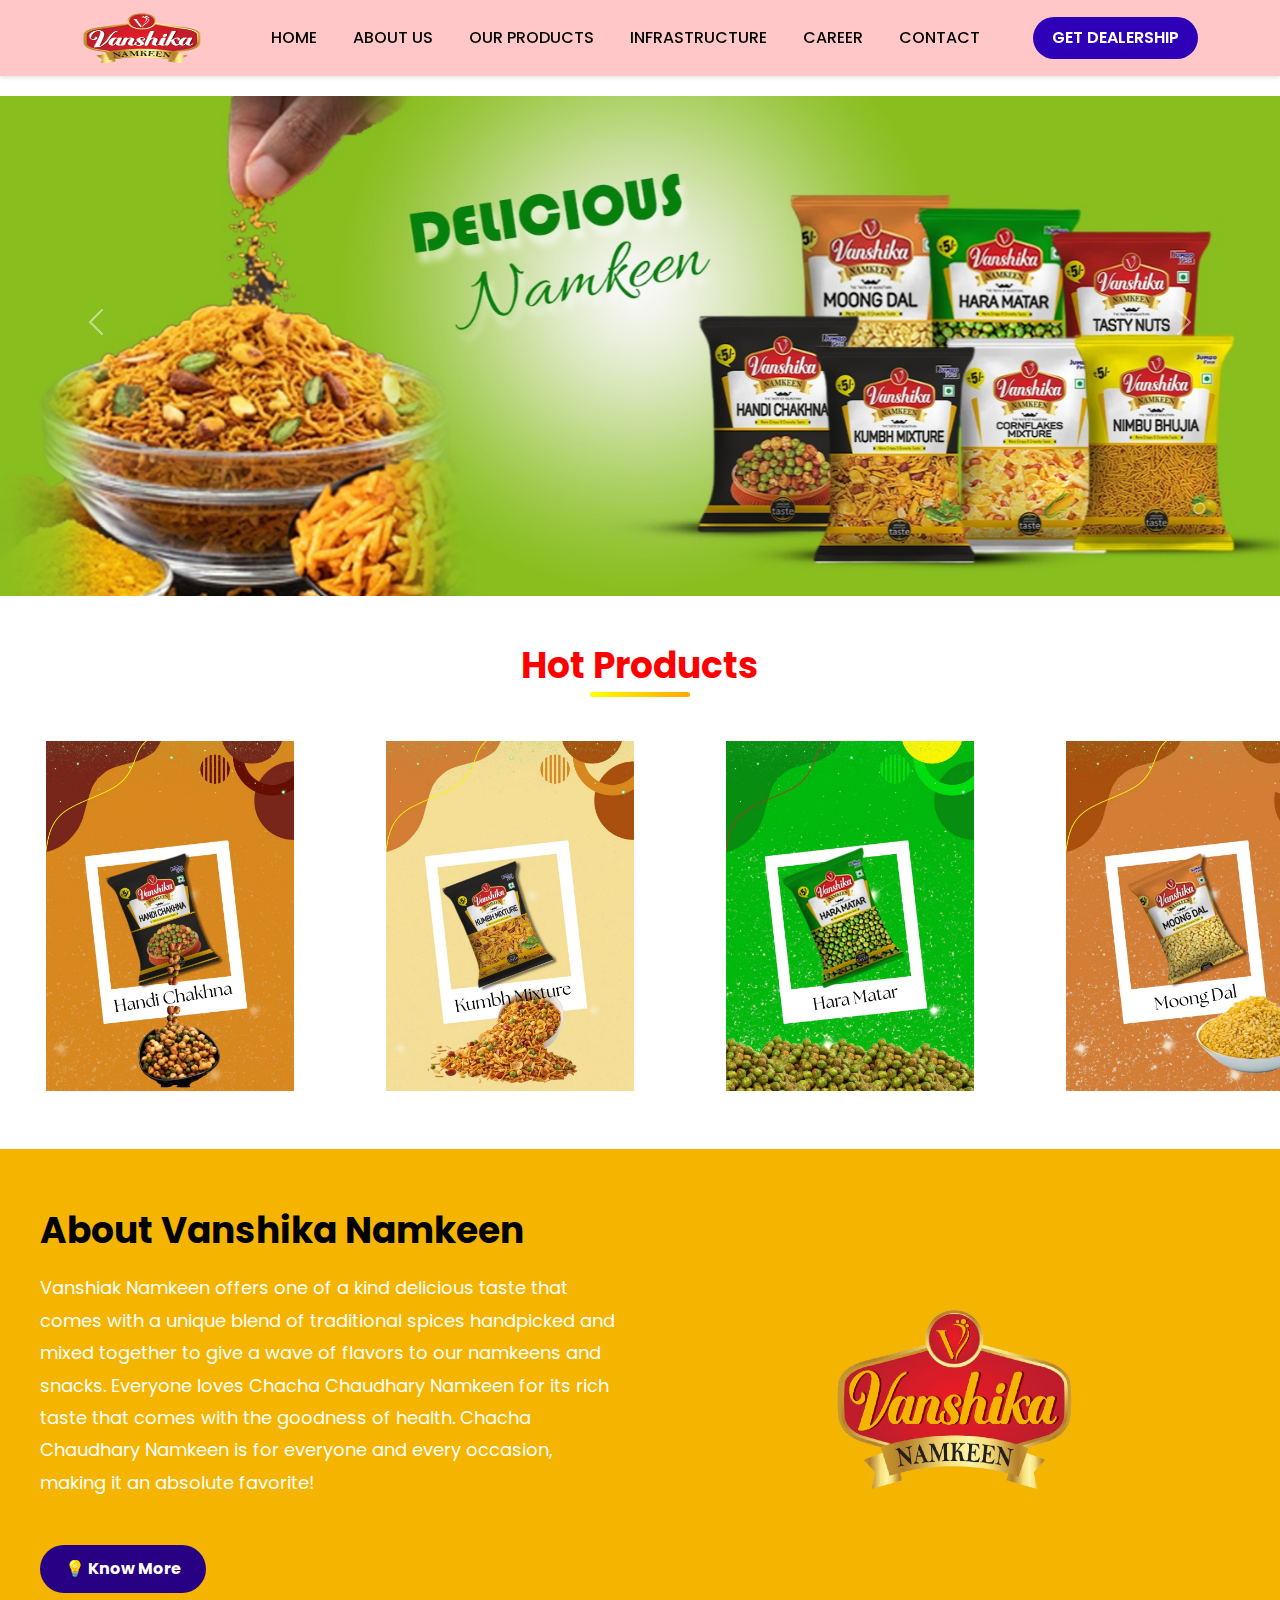
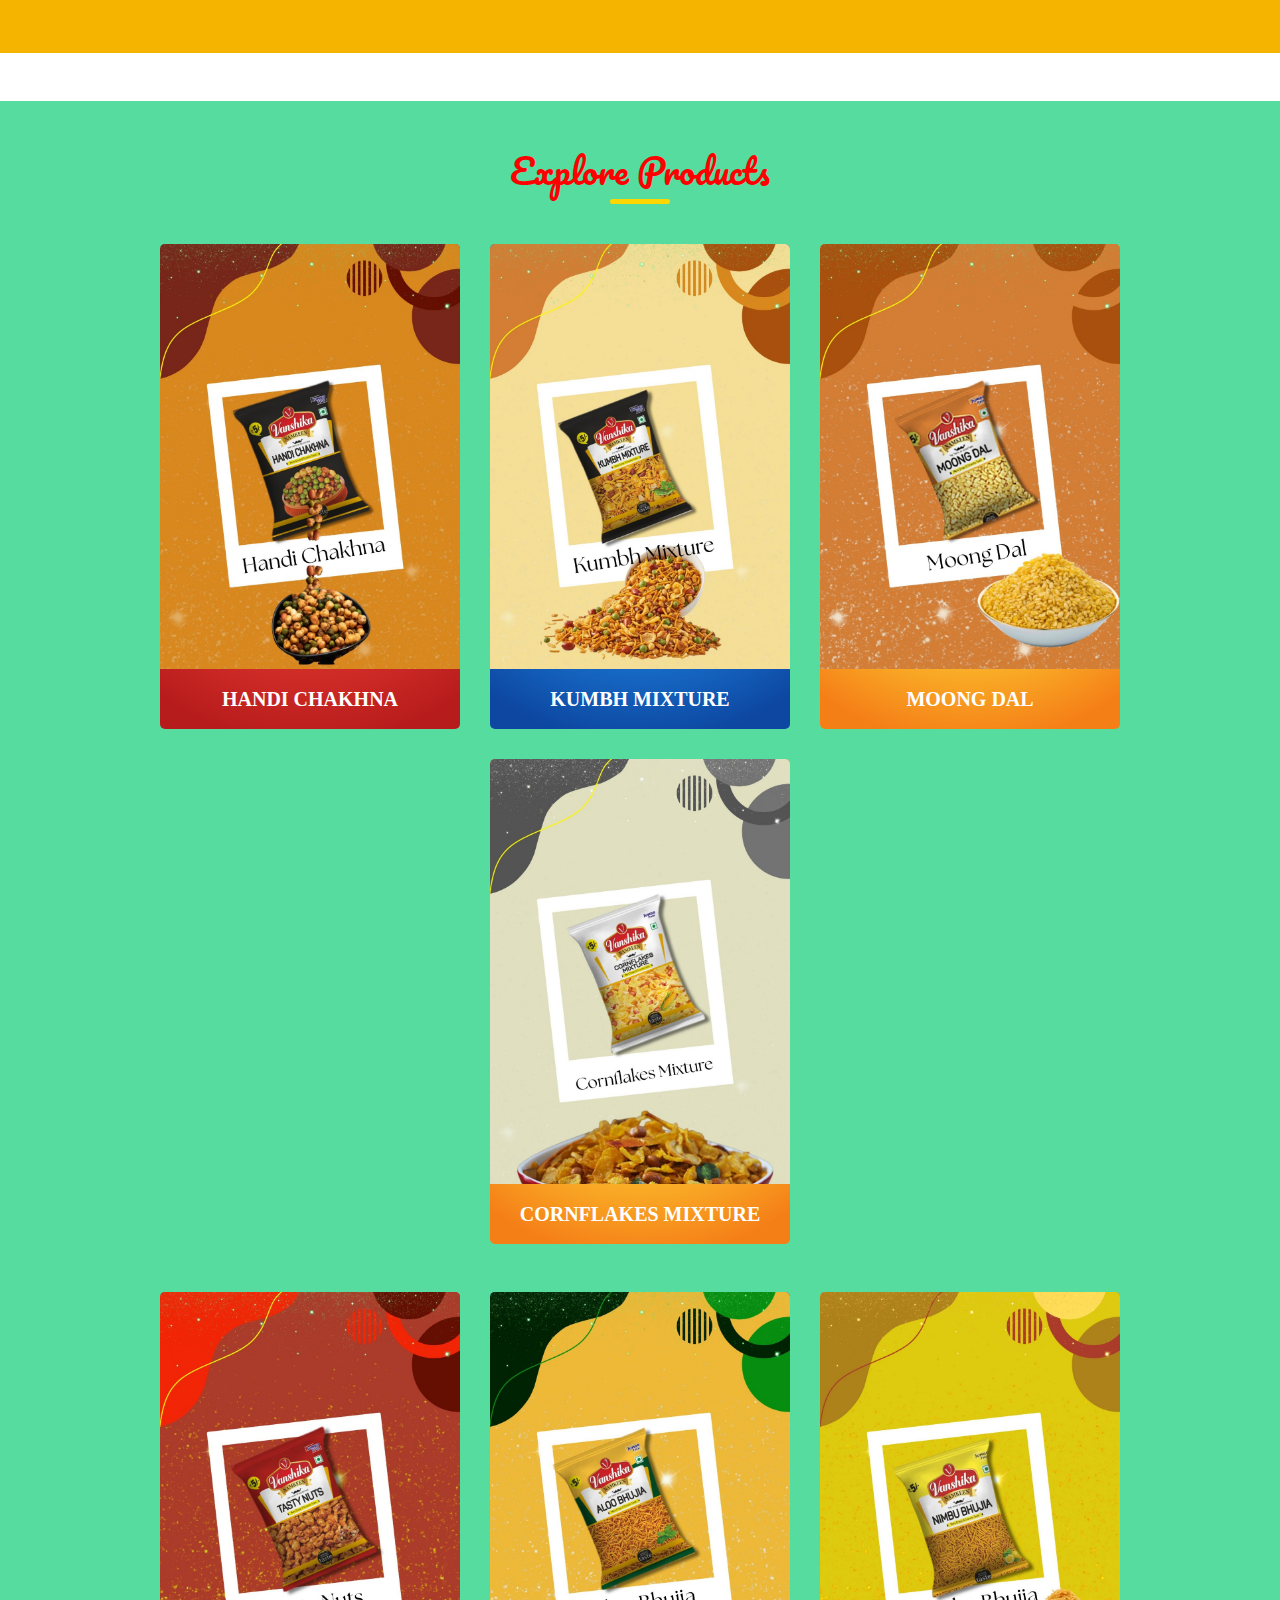
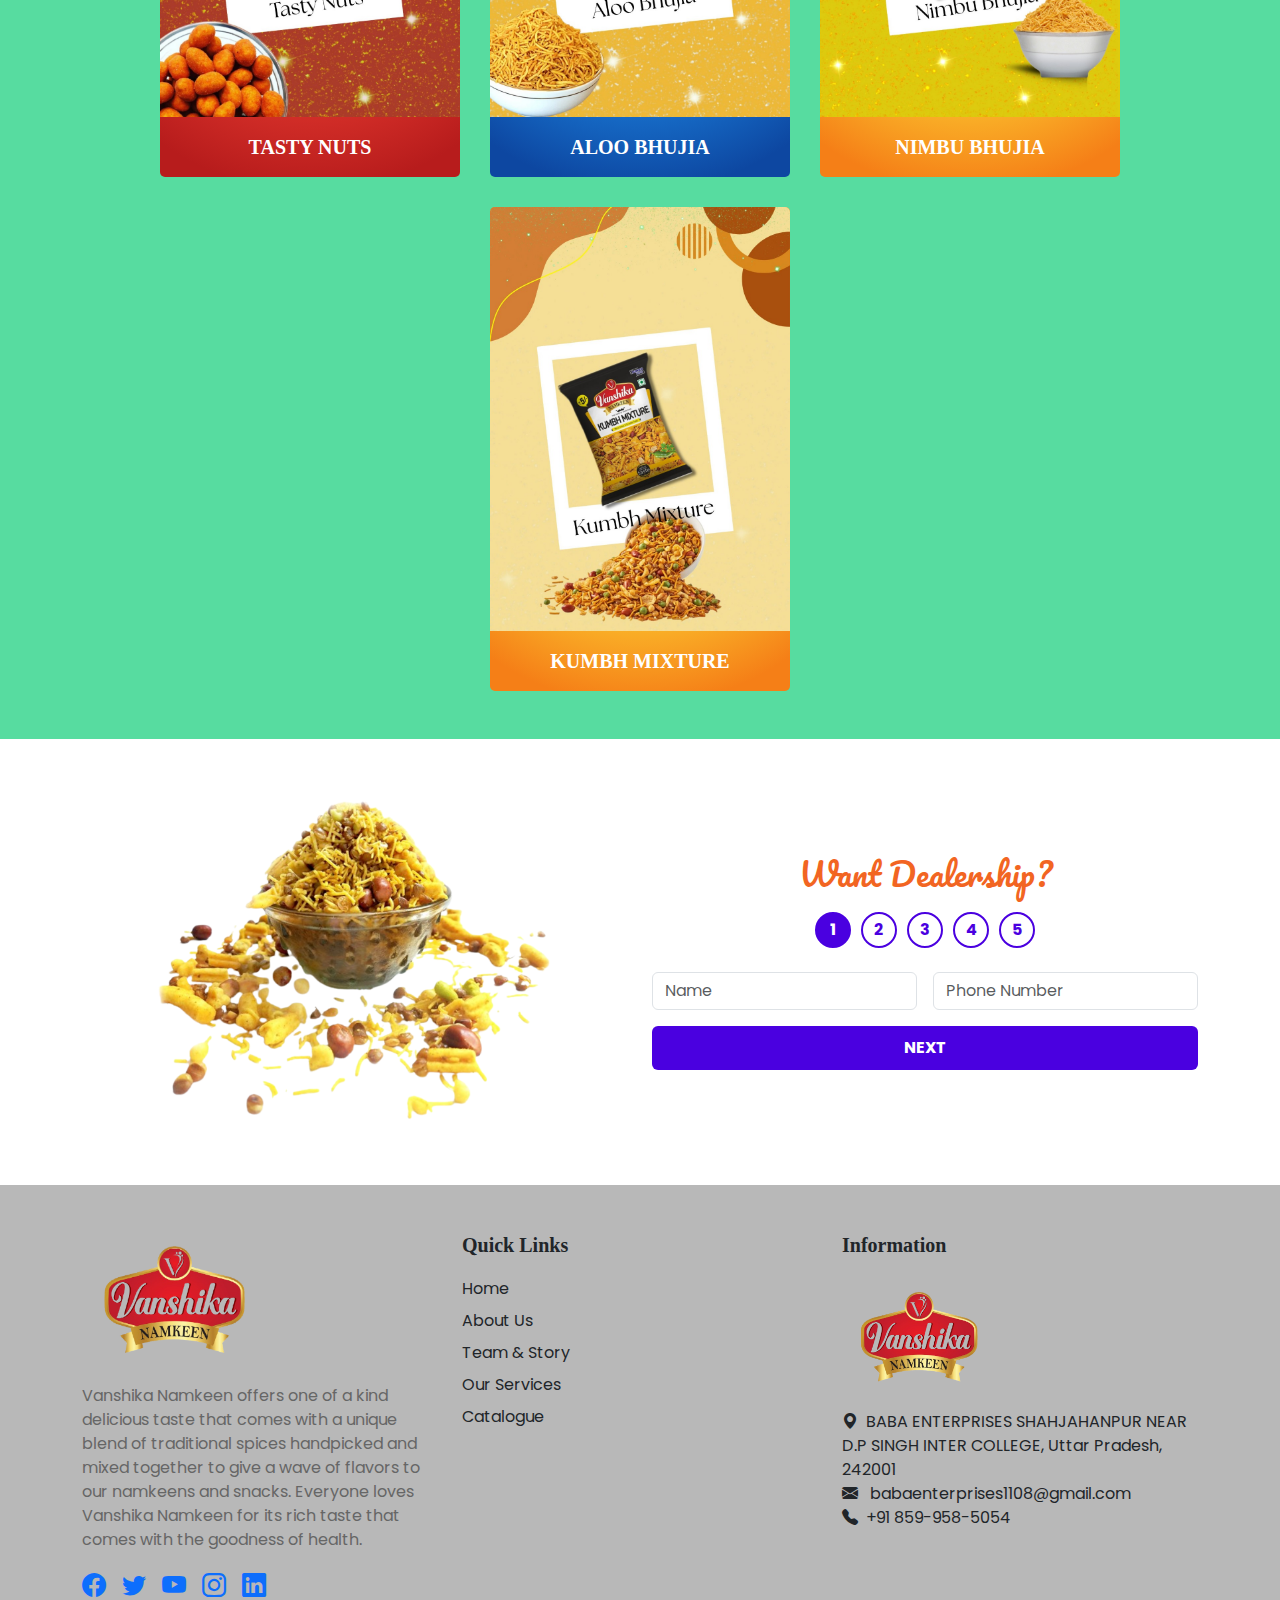
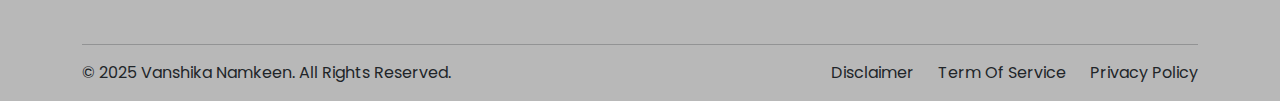
<file: index.html>
<!DOCTYPE html>
<html lang="en">
  <head>
    <meta charset="UTF-8" />
    <meta name="viewport" content="width=device-width, initial-scale=1.0" />
    <title>Naamkin Website .com</title>
    <link
      href="https://fonts.googleapis.com/css2?family=Poppins:wght@400;600&display=swap"
      rel="stylesheet"
    />

    <!-- Bootstrap CSS -->
    <link
      href="https://cdn.jsdelivr.net/npm/bootstrap@5.3.3/dist/css/bootstrap.min.css"
      rel="stylesheet"
    />

    <!-- jQuery -->
    <script src="https://code.jquery.com/jquery-3.7.1.min.js"></script>

    <!-- Bootstrap JS -->
    <script src="https://cdn.jsdelivr.net/npm/bootstrap@5.3.3/dist/js/bootstrap.bundle.min.js"></script>
    <!-- css use  -->
    <link
      href="https://fonts.googleapis.com/css2?family=Pacifico&display=swap"
      rel="stylesheet"
    />

    <link rel="stylesheet" href="./css/style.css" />

    <link
      href="https://cdn.jsdelivr.net/npm/bootstrap-icons@1.10.5/font/bootstrap-icons.css"
      rel="stylesheet"
    />
    <!-- Font Awesome -->
    <link
      rel="stylesheet"
      href="https://cdnjs.cloudflare.com/ajax/libs/font-awesome/6.4.0/css/all.min.css"
    />
  </head>
  <body>
    <!-- frist are create the part of the navbar and home page in the page  -->
    <nav class="navbar navbar-expand-lg fixed-top" style="background-color: rgb(255, 199, 199);">
      <div class="container">
        <a class="navbar-brand" href="#">
          <img
            src="./image/logbgrem.png"
            alt="Chacha Chaudhary Logo"
            class="logo-img" 
            
          />
        </a>

        <style>
          .logo-img {
            width: 120px;
            height: 120px;
          }

          @media screen and (max-width: 500px) {
            .logo-img {
              width: 90px;
              height: 80px;
            }
          }
        </style>
        <button
          class="navbar-toggler"
          type="button"
          data-bs-toggle="collapse"
          data-bs-target="#mainNav"
        >
          <span class="navbar-toggler-icon"></span>
        </button>
        <div class="collapse navbar-collapse" id="mainNav">
          <ul class="navbar-nav me-auto mb-2 mb-lg-0 mx-auto">
            <li class="nav-item">
              <a class="nav-link" href="index.html">HOME</a>
            </li>
            <li class="nav-item">
              <a class="nav-link" href="#about">ABOUT US</a>
            </li>
            <li class="nav-item">
              <a class="nav-link" href="#our_products">OUR PRODUCTS</a>
            </li>
            <li class="nav-item">
              <a class="nav-link" href="infratracher.html">INFRASTRUCTURE</a>
            </li>
            <li class="nav-item"><a class="nav-link" href="#">CAREER</a></li>
            <li class="nav-item">
              <a class="nav-link" href="contact.html">CONTACT</a>
            </li>
          </ul>
          <a class="btn dealership-btn" href="contact.html">GET DEALERSHIP</a>
        </div>
      </div>
    </nav>
    <!-- add this part of section in here the part that -->
    <!-- Mobile Top-Center Nav (hidden on laptop and larger) -->
    <div
      class="d-block d-lg-none position-fixed top-0 start-50 translate-middle-x text-center w-100 py-3 shadow"
      style="z-index: 1050; height: 100px ; gap: 2px;"
    >
      <ul class="nav justify-content-center m-0">
        <li class="nav-item" style="position: relative; right: -60px;">
          <a class="nav-link text-dark fw-bold" href="contact.html">CONTACT</a>
        </li>
        <li class="nav-item" style="position: relative; right: -20px;">
          <a class="nav-link text-dark fw-bold" href="contact.html">|</a>
        </li>
        <li class="nav-item">
          <a class="nav-link text-dark fw-bold" href="infratracher.html" style="position: relative; right: 17px;"
            >ABOUT</a
          >
        </li>
      </ul>
    </div>

    <!-- ✅ Carousel Section -->
    <div
      id="productSlider"
      class="carousel slide mt-5 pt-5"
      data-bs-ride="carousel"
    >
      <div class="carousel-inner mx-auto">
        <!-- Slide 1 -->
        <div
          class="carousel-item active slide-bg"
          style="background-image: url('./image/slide-1.jpg')"
        ></div>

        <!-- Slide 2 -->
        <div
          class="carousel-item slide-bg"
          style="background-image: url('./image/slide-1.jpg')"
        ></div>

        <!-- Slide 3 -->
        <div
          class="carousel-item slide-bg"
          style="background-image: url('./image/slide-1.jpg')"
        ></div>
      </div>

      <!-- Controls -->
      <button
        class="carousel-control-prev"
        type="button"
        data-bs-target="#productSlider"
        data-bs-slide="prev"
      >
        <span class="carousel-control-prev-icon" aria-hidden="true"></span>
      </button>
      <button
        class="carousel-control-next"
        type="button"
        data-bs-target="#productSlider"
        data-bs-slide="next"
      >
        <span class="carousel-control-next-icon" aria-hidden="true"></span>
      </button>
    </div>

    <!-- this is part of the end of home and navbar part of the end in the part of that in hance that no staart in the part of the  -->

    <!-- the next about section start in the part of that in hance that  -->
    <br />
    <br />

    <h2 class="hot-heading">Hot Products</h2>
    <br />

    <div class="carousel-container">
      <div class="carousel-track">
        <img src="./image/image_1.jpeg" alt="1" />
        <img src="./image/image_2new.jpeg" alt="2" />
        <img src="./image/image_2.jpeg" alt="3" />
        <img src="./image/image_3.jpeg" alt="4" />
        <img src="./image/image_4.jpeg" alt="5" />
        <img src="./image/image_5.jpeg" alt="6" />
        <img src="./image/image_6.jpeg" alt="7" />
        <img src="./image/image_7.jpeg" alt="8" />

        <!-- Duplicates for smooth loop -->
        <img src="./image/image_1.jpeg" alt="1" />
        <img src="./image/image_2new.jpeg" alt="2" />
        <img src="./image/image_2.jpeg" alt="3" />
        <img src="./image/image_3.jpeg" alt="4" />
        <img src="./image/image_4.jpeg" alt="5" />
        <img src="./image/image_5.jpeg" alt="6" />
        <img src="./image/image_6.jpeg" alt="7" />
        <img src="./image/image_7.jpeg" alt="8" />
      </div>
    </div>

    <!-- the next part of that in hance that way end  -->

    <!-- about ka section start ho gaya hai  -->
    <br />
    <br />

    <section id="about" class="about-section">
      <div class="container-about">
        <div class="text-content">
          <h2 style="color: black; font-weight: bold">
            About Vanshika Namkeen
          </h2>
          <p>
            Vanshiak Namkeen offers one of a kind delicious taste that comes
            with a unique blend of traditional spices handpicked and mixed
            together to give a wave of flavors to our namkeens and snacks.
            Everyone loves Chacha Chaudhary Namkeen for its rich taste that
            comes with the goodness of health. Chacha Chaudhary Namkeen is for
            everyone and every occasion, making it an absolute favorite!
          </p>

          <a href="#" class="know-more-btn"> 💡 Know More </a>
        </div>
        <div class="logo-content">
          <img
            src="./image/logobg.png"
            alt="Chacha Chaudhary Logo"
            class="logo-pulse"
          />
        </div>
      </div>
    </section>
    <!-- about ka section end ho gaya hai   -->
    <br />
    <br />
    <!-- about section ke bat ka part start ho gaya  hai  -->
    <section
      id="our_products"
      class="explore-products text-center py-5"
      style="background-color: rgb(87, 220, 160)"
    >
      <h2 class="section-title">Explore Products</h2>
      <div class="product-row">
        <!-- Product 1 -->
        <div class="product-card red-bg">
          <img src="./image/image_1.jpeg" alt="Super Tomato Chips" />
          <div class="product-name">HANDI CHAKHNA</div>
        </div>

        <!-- Product 2 -->
        <div class="product-card blue-bg">
          <img src="./image/image_2new.jpeg" alt="Masala Puffs" />
          <div class="product-name">KUMBH MIXTURE</div>
        </div>

        <!-- Product 3 -->
        <div class="product-card yellow-bg">
          <img src="./image/image_3.jpeg" alt="Primo Salted Chips" />
          <div class="product-name">MOONG DAL</div>
        </div>
        <div class="product-card yellow-bg">
          <img src="./image/image_4.jpeg" alt="Primo Salted Chips" />
          <div class="product-name">CORNFLAKES MIXTURE</div>
        </div>
      </div>
      <br /><br />
      <div class="product-row">
        <!-- Product 1 -->
        <div class="product-card red-bg">
          <img src="./image/image_5.jpeg" alt="Super Tomato Chips" />
          <div class="product-name">TASTY NUTS</div>
        </div>

        <!-- Product 2 -->
        <div class="product-card blue-bg">
          <img src="./image/image_6.jpeg" alt="Masala Puffs" />
          <div class="product-name">ALOO BHUJIA</div>
        </div>

        <!-- Product 3 -->
        <div class="product-card yellow-bg">
          <img src="./image/image_7.jpeg" alt="Primo Salted Chips" />
          <div class="product-name">NIMBU BHUJIA</div>
        </div>
        <div class="product-card yellow-bg">
          <img src="./image/image_2new.jpeg" alt="Primo Salted Chips" />
          <div class="product-name">KUMBH MIXTURE</div>
        </div>
      </div>
    </section>
    <!-- about section ke bad ka part end ho gaya hai  -->

    <!-- user conntact part start -->
    <section class="dealership-section d-flex align-items-center">
      <div class="container">
        <div class="row align-items-center">
          <!-- Left Image -->
          <div class="col-md-6 text-center">
            <img
              src="./image/namkin.png"
              alt="Chips"
              class="img-fluid chips-image"
            />
          </div>
          <br />
          <!-- Right Form -->
          <div class="col-md-6">
            <h2 class="dealership-title">Want Dealership?</h2>

            <!-- Step Indicators -->
            <div class="step-indicator d-flex justify-content-center mb-4">
              <div class="step active">1</div>
              <div class="step">2</div>
              <div class="step">3</div>
              <div class="step">4</div>
              <div class="step">5</div>
            </div>

            <!-- Form Inputs -->
            <form method="POST" action="submit.php">
              <div class="row g-3">
                <div class="col-md-6">
                  <input
                    type="text"
                    class="form-control"
                    placeholder="Name"
                    required
                  />
                </div>
                <div class="col-md-6">
                  <input
                    type="tel"
                    class="form-control"
                    placeholder="Phone Number"
                    required
                  />
                </div>
                <div class="col-12 d-grid">
                  <button type="submit" class="btn btn-primary next-btn">
                    NEXT
                  </button>
                </div>
              </div>
            </form>
          </div>
        </div>
      </div>
    </section>

    <!-- user contact from end  -->

    <!-- footer section start  -->
    <footer class="text-dark pt-5 pb-3" style="background-color: #b8b8b8">
      <div class="container">
        <div class="row">
          <!-- Logo & About -->
          <div class="col-md-4 mb-4">
            <img
              src="./image/logobg.png"
              alt="Shivanshi  Logo"
              style="width: 180px"
            />
            <p class="mt-3" style="color: #666">
              Vanshika Namkeen offers one of a kind delicious taste that comes
              with a unique blend of traditional spices handpicked and mixed
              together to give a wave of flavors to our namkeens and snacks.
              Everyone loves Vanshika Namkeen for its rich taste that comes with
              the goodness of health.
            </p>
            <!-- Social Icons -->
            <div class="d-flex gap-3 mt-3">
              <a href="#"><i class="bi bi-facebook fs-4"></i></a>
              <a href="#"><i class="bi bi-twitter fs-4"></i></a>
              <a href="#"><i class="bi bi-youtube fs-4"></i></a>
              <a href="#"><i class="bi bi-instagram fs-4"></i></a>
              <a href="#"><i class="bi bi-linkedin fs-4"></i></a>
            </div>
          </div>

          <!-- Quick Links -->
          <div class="col-md-4 mb-4">
            <h5 class="fw-bold" style="font-family: 'cursive'">Quick Links</h5>
            <ul class="list-unstyled mt-3">
              <li>
                <a href="#" class="text-dark text-decoration-none d-block py-1"
                  >Home</a
                >
              </li>
              <li>
                <a href="#" class="text-dark text-decoration-none d-block py-1"
                  >About Us</a
                >
              </li>
              <li>
                <a href="#" class="text-dark text-decoration-none d-block py-1"
                  >Team & Story</a
                >
              </li>
              <li>
                <a href="#" class="text-dark text-decoration-none d-block py-1"
                  >Our Services</a
                >
              </li>
              <li>
                <a href="#" class="text-dark text-decoration-none d-block py-1"
                  >Catalogue</a
                >
              </li>
            </ul>
          </div>

          <!-- Contact Info -->
          <div class="col-md-4 mb-4">
            <h5 class="fw-bold" style="font-family: 'cursive'">Information</h5>
            <img
              src="./image/logobg.png"
              alt="Information"
              class="my-3"
              style="width: 150px"
            />
            <ul class="list-unstyled text-dark">
              <li>
                <i class="bi bi-geo-alt-fill me-2"></i>BABA ENTERPRISES
                SHAHJAHANPUR NEAR D.P SINGH INTER COLLEGE, Uttar Pradesh, 242001
              </li>
              <li>
                <i class="bi bi-envelope-fill me-2"></i>
                babaenterprises1108@gmail.com
              </li>
              <li><i class="bi bi-telephone-fill me-2"></i>+91 859-958-5054</li>
            </ul>
          </div>
        </div>

        <hr />
        <div
          class="d-flex justify-content-between flex-wrap text-center text-md-start"
        >
          <p class="mb-0">&copy; 2025 Vanshika Namkeen. All Rights Reserved.</p>
          <div class="d-flex gap-4">
            <a href="#" class="text-dark text-decoration-none">Disclaimer</a>
            <a href="#" class="text-dark text-decoration-none"
              >Term Of Service</a
            >
            <a href="#" class="text-dark text-decoration-none"
              >Privacy Policy</a
            >
          </div>
        </div>
      </div>
    </footer>

    <!-- footer section end -->

    <script src="./js/java.js"></script>
  </body>
</html>
</file>
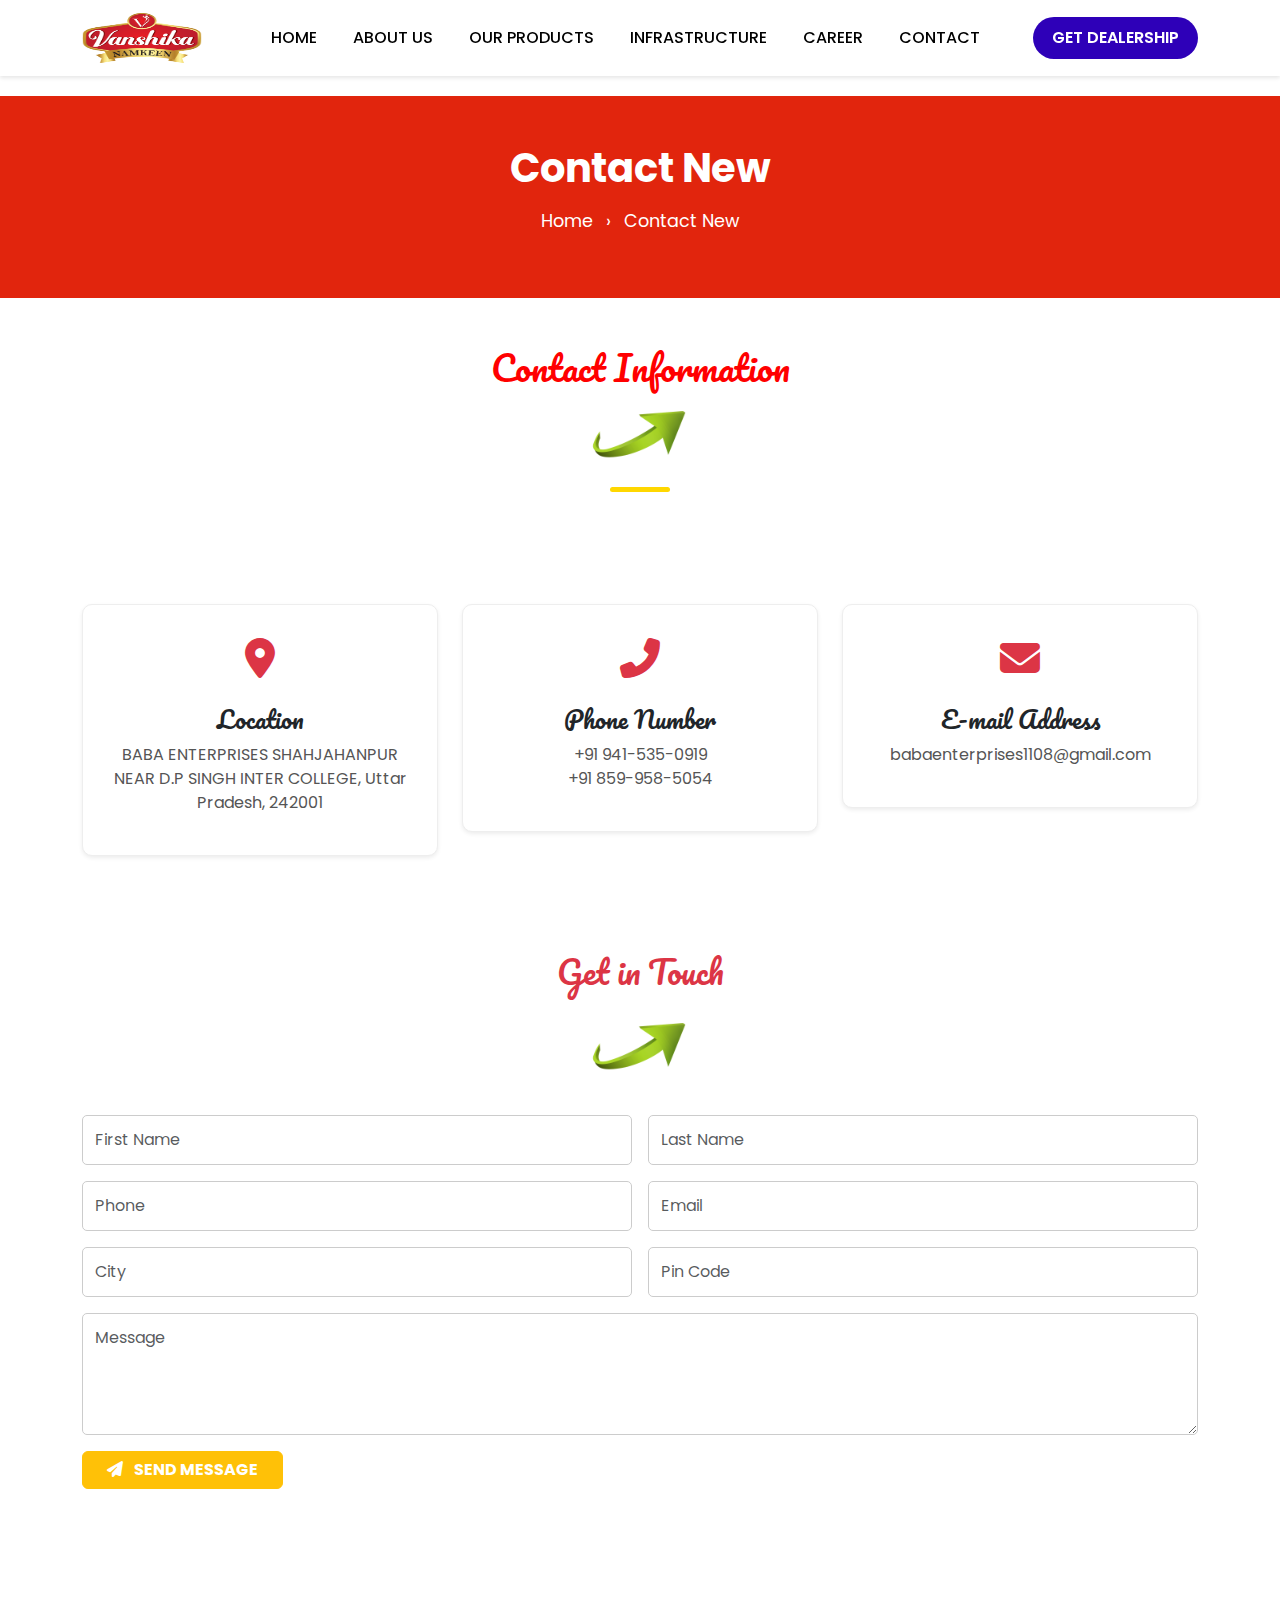
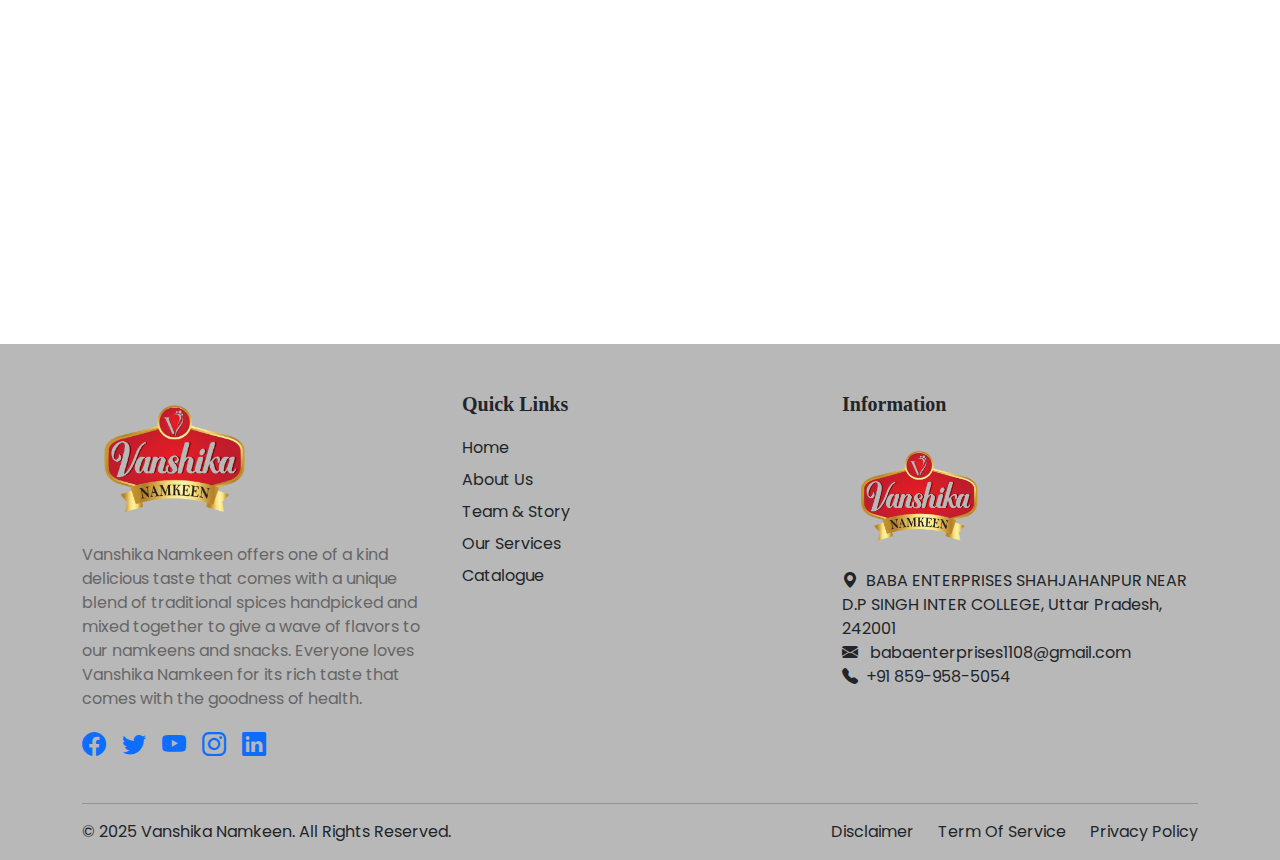
<file: contact.html>
<!DOCTYPE html>
<html lang="en">
  <head>
    <meta charset="UTF-8" />
    <meta name="viewport" content="width=device-width, initial-scale=1.0" />
    <title>Naamkin Website .com</title>
    <link
      href="https://fonts.googleapis.com/css2?family=Poppins:wght@400;600&display=swap"
      rel="stylesheet"
    />
            
    <!-- Bootstrap CSS -->
    <link
      href="https://cdn.jsdelivr.net/npm/bootstrap@5.3.3/dist/css/bootstrap.min.css"
      rel="stylesheet"
    />

    <!-- jQuery -->
    <script src="https://code.jquery.com/jquery-3.7.1.min.js"></script>

    <!-- Bootstrap JS -->
    <script src="https://cdn.jsdelivr.net/npm/bootstrap@5.3.3/dist/js/bootstrap.bundle.min.js"></script>
    <!-- css use  -->
    <link
      href="https://fonts.googleapis.com/css2?family=Pacifico&display=swap"
      rel="stylesheet"
    />

    <link rel="stylesheet" href="./css/style.css" />

    <link
      href="https://cdn.jsdelivr.net/npm/bootstrap-icons@1.10.5/font/bootstrap-icons.css"
      rel="stylesheet"
    />
    <link
      rel="stylesheet"        
      href="https://cdnjs.cloudflare.com/ajax/libs/font-awesome/6.4.0/css/all.min.css"
    />
  </head>
  <body>
    <!-- frist are create the part of the navbar and home page in the page  -->
    <nav class="navbar navbar-expand-lg fixed-top">
      <div class="container">
        <a class="navbar-brand" href="#">
          <img
            src="./image/logo.png"
            alt="Chacha Chaudhary Logo"
            class="logo-img"
          />
        </a>

        <style>
          .logo-img {
            width: 120px;
            height: 120px;
          }

          @media screen and (max-width: 500px) {
            .logo-img {
              width: 90px;
              height: 80px;
            }
          }
        </style>
        <button
          class="navbar-toggler"
          type="button"
          data-bs-toggle="collapse"
          data-bs-target="#mainNav"
        >
          <span class="navbar-toggler-icon"></span>
        </button>
        <div class="collapse navbar-collapse" id="mainNav">
          <ul class="navbar-nav me-auto mb-2 mb-lg-0 mx-auto">
            <li class="nav-item">
              <a class="nav-link" href="index.html">HOME</a>
            </li>
            <li class="nav-item">
              <a class="nav-link" href="index.html">ABOUT US</a>
            </li>
            <li class="nav-item">
              <a class="nav-link" href="index.html ">OUR PRODUCTS</a>
            </li>
            <li class="nav-item">
              <a class="nav-link" href="#">INFRASTRUCTURE</a>
            </li>
            <li class="nav-item"><a class="nav-link" href="#">CAREER</a></li>
            <li class="nav-item"><a class="nav-link" href="#">CONTACT</a></li>
          </ul>
          <a class="btn dealership-btn" href="#">GET DEALERSHIP</a>
        </div>
      </div>
    </nav>
    <!-- navbar end  -->
    <br /><br />
    <br /><br />

    <!-- contact page start  -->
    <!-- Contact Header Section -->
    <section class="contact-header text-center text-white">
      <div class="container py-5">
        <h1 class="display-4 fw-bold">Contact New</h1>
        <p class="breadcrumb-text mt-3">
          <a href="#" class="text-white text-decoration-none">Home</a>
          <span class="mx-2 text-white">›</span>
          Contact New
        </p>
      </div>
    </section>

    <!-- contact page end  -->

    <!-- conatct information page email address and phone start  -->
    <section class="contact-info py-5">
      <div class="container text-center">
        <h2 class="section-title">
          <span style="color: red">Contact Information</span><br />
          <img
            src="./image/underlineimage.png"
            alt="underline"
            class="underline"
          />
        </h2>

        <div class="row mt-5 g-4">
          <!-- Location -->
          <div class="col-md-4">
            <div class="info-card p-4 shadow-sm">
              <div class="icon text-danger fs-1 mb-3">
                <i class="fas fa-map-marker-alt"></i>
              </div>
              <h4 class="info-title">Location</h4>
              <p class="info-text">
                BABA ENTERPRISES SHAHJAHANPUR NEAR D.P SINGH INTER COLLEGE,
                Uttar Pradesh, 242001
              </p>
            </div>
          </div>

          <!-- Phone -->
          <div class="col-md-4">
            <div class="info-card p-4 shadow-sm">
              <div class="icon text-danger fs-1 mb-3">
                <i class="fas fa-phone-alt"></i>
              </div>
              <h4 class="info-title">Phone Number</h4>
              <p class="info-text">
                +91 941-535-0919 <br />
                +91 859-958-5054
              </p>
            </div>
          </div>

          <!-- Email -->
          <div class="col-md-4">
            <div class="info-card p-4 shadow-sm">
              <div class="icon text-danger fs-1 mb-3">
                <i class="fas fa-envelope"></i>
              </div>
              <h4 class="info-title">E-mail Address</h4>
              <p class="info-text">babaenterprises1108@gmail.com</p>
            </div>
          </div>
        </div>
      </div>
    </section>

    <!-- contact infornmation page email conatct phone end  -->

    <!-- form ka page start ho gaya hai  -->

    <section class="get-in-touch py-5">
      <div class="container">
        <h2
          class="text-center mb-4 text-danger"
          style="font-family: 'Pacifico', cursive"
        >
          Get in Touch <br />
          <img src="./image/underlineimage.png" alt="underline" width="100" />
        </h2>

        <form action="contact.php" method="POST">
          <div class="row g-3">
            <div class="col-md-6">
              <input
                type="text"
                name="first_name"
                class="form-control"
                placeholder="First Name"
                required
              />
            </div>
            <div class="col-md-6">
              <input
                type="text"
                name="last_name"
                class="form-control"
                placeholder="Last Name"
                required
              />
            </div>
            <div class="col-md-6">
              <input
                type="tel"
                name="phone"
                class="form-control"
                placeholder="Phone"
                required
              />
            </div>
            <div class="col-md-6">
              <input
                type="email"
                name="email"
                class="form-control"
                placeholder="Email"
                required
              />
            </div>
            <div class="col-md-6">
              <input
                type="text"
                name="city"
                class="form-control"
                placeholder="City"
              />
            </div>
            <div class="col-md-6">
              <input
                type="text"
                name="pincode"
                class="form-control"
                placeholder="Pin Code"
              />
            </div>
            <div class="col-12">
              <textarea
                name="message"
                class="form-control"
                rows="4"
                placeholder="Message"
                required
              ></textarea>
            </div>
            <div class="col-12">
              <button type="submit" class="btn btn-warning text-white px-4">
                <i class="fas fa-paper-plane me-2"></i> SEND MESSAGE
              </button>
            </div>
          </div>
        </form>
      </div>
    </section>

    <!-- form ka page end ho gaya hai yahi pe  -->

    <!-- Location ka page start ho gaya hai  -->
    <iframe
      src="https://www.google.com/maps/embed?pb=!1m18!1m12!1m3!1d14022.071326841023!2d78.0582486!3d27.5911031!2m3!1f0!2f0!3f0!3m2!1i1024!2i768!4f13.1!3m3!1m2!1s0x3973f31e7b7ce17b%3A0x7603f55e8e296b12!2sShree%20Girraj%20Food%20Products!5e0!3m2!1sen!2sin!4v1719399999999"
      width="100%"
      height="400"
      style="border: 0"
      allowfullscreen=""
      loading="lazy"
      referrerpolicy="no-referrer-when-downgrade"
    >
      <section id="location">
        <h2>Find Us</h2>
        <!-- Paste iframe code here -->
      </section>
    </iframe>

    <!-- location ka page end ho gaya hai  -->
    <footer class="text-dark pt-5 pb-3" style="background-color: #b8b8b8">
      <div class="container">
        <div class="row">
          <!-- Logo & About -->
          <div class="col-md-4 mb-4">
            <img
              src="./image/logobg.png"
              alt="Shivanshi  Logo"
              style="width: 180px"
            />
            <p class="mt-3" style="color: #666">
              Vanshika Namkeen offers one of a kind delicious taste that comes
              with a unique blend of traditional spices handpicked and mixed
              together to give a wave of flavors to our namkeens and snacks.
              Everyone loves Vanshika Namkeen for its rich taste that comes with
              the goodness of health.
            </p>
            <!-- Social Icons -->
            <div class="d-flex gap-3 mt-3">
              <a href="#"><i class="bi bi-facebook fs-4"></i></a>
              <a href="#"><i class="bi bi-twitter fs-4"></i></a>
              <a href="#"><i class="bi bi-youtube fs-4"></i></a>
              <a href="#"><i class="bi bi-instagram fs-4"></i></a>
              <a href="#"><i class="bi bi-linkedin fs-4"></i></a>
            </div>
          </div>

          <!-- Quick Links -->
          <div class="col-md-4 mb-4">
            <h5 class="fw-bold" style="font-family: 'cursive'">Quick Links</h5>
            <ul class="list-unstyled mt-3">
              <li>
                <a
                  href="index.html"
                  class="text-dark text-decoration-none d-block py-1"
                  >Home</a
                >
              </li>
              <li>
                <a
                  href="index.html"
                  class="text-dark text-decoration-none d-block py-1"
                  >About Us</a
                >
              </li>
              <li>
                <a href="#" class="text-dark text-decoration-none d-block py-1"
                  >Team & Story</a
                >
              </li>
              <li>
                <a href="#" class="text-dark text-decoration-none d-block py-1"
                  >Our Services</a
                >
              </li>
              <li>
                <a href="#" class="text-dark text-decoration-none d-block py-1"
                  >Catalogue</a
                >
              </li>
            </ul>
          </div>

          <!-- Contact Info -->
          <div class="col-md-4 mb-4">
            <h5 class="fw-bold" style="font-family: 'cursive'">Information</h5>
            <img
              src="./image/logobg.png"
              alt="Information"
              class="my-3"
              style="width: 150px"
            />
            <ul class="list-unstyled text-dark">
              <li>
                <i class="bi bi-geo-alt-fill me-2"></i>BABA ENTERPRISES
                SHAHJAHANPUR NEAR D.P SINGH INTER COLLEGE, Uttar Pradesh, 242001
              </li>
              <li>
                <i class="bi bi-envelope-fill me-2"></i>     
                babaenterprises1108@gmail.com
              </li>
              <li><i class="bi bi-telephone-fill me-2"></i>+91 859-958-5054</li>
            </ul>
          </div>
        </div>

        <hr />
        <div
          class="d-flex justify-content-between flex-wrap text-center text-md-start"
        >
          <p class="mb-0">&copy; 2025 Vanshika Namkeen. All Rights Reserved.</p>
          <div class="d-flex gap-4">
            <a href="#" class="text-dark text-decoration-none">Disclaimer</a>
            <a href="#" class="text-dark text-decoration-none"
              >Term Of Service</a
            >
            <a href="#" class="text-dark text-decoration-none"
              >Privacy Policy</a
            >
          </div>
        </div>
      </div>
    </footer>

    <!-- footer section end -->

    <script src="./js/java.js"></script>
  </body>
</html>
</file>
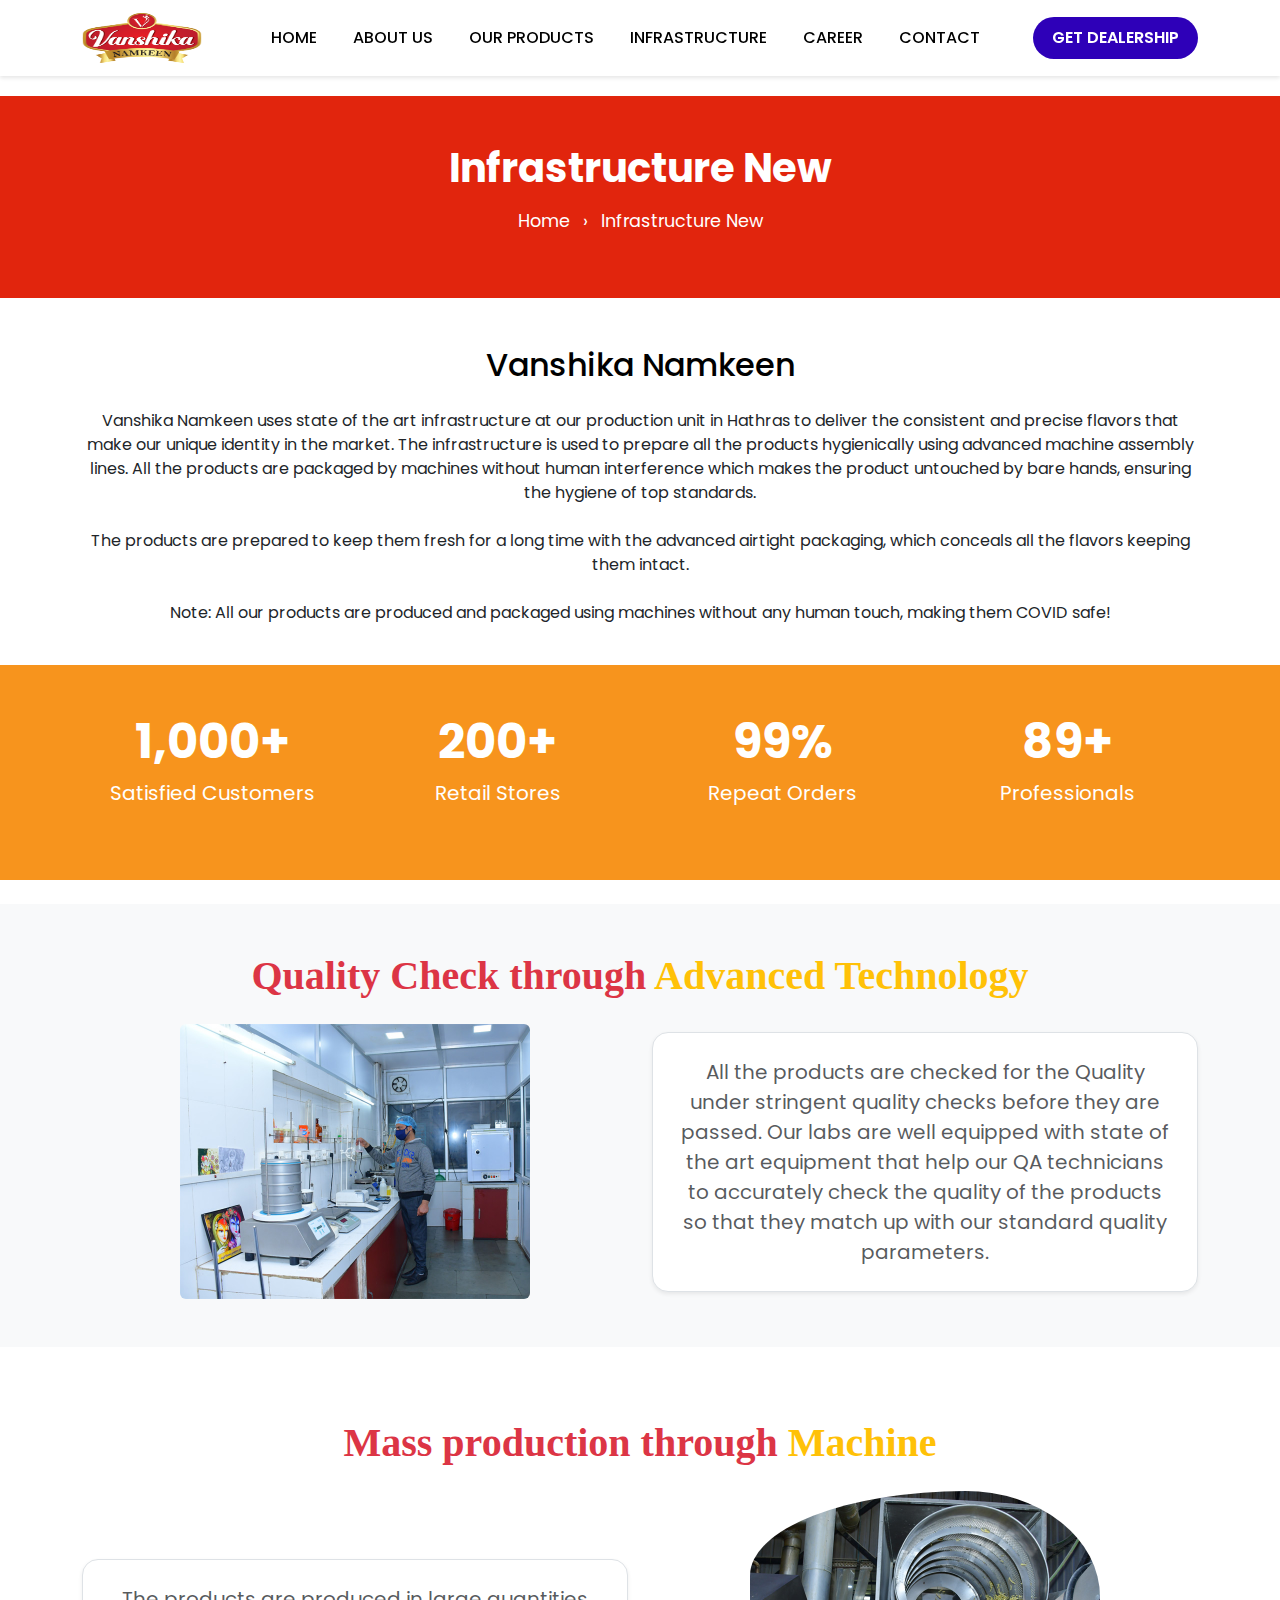
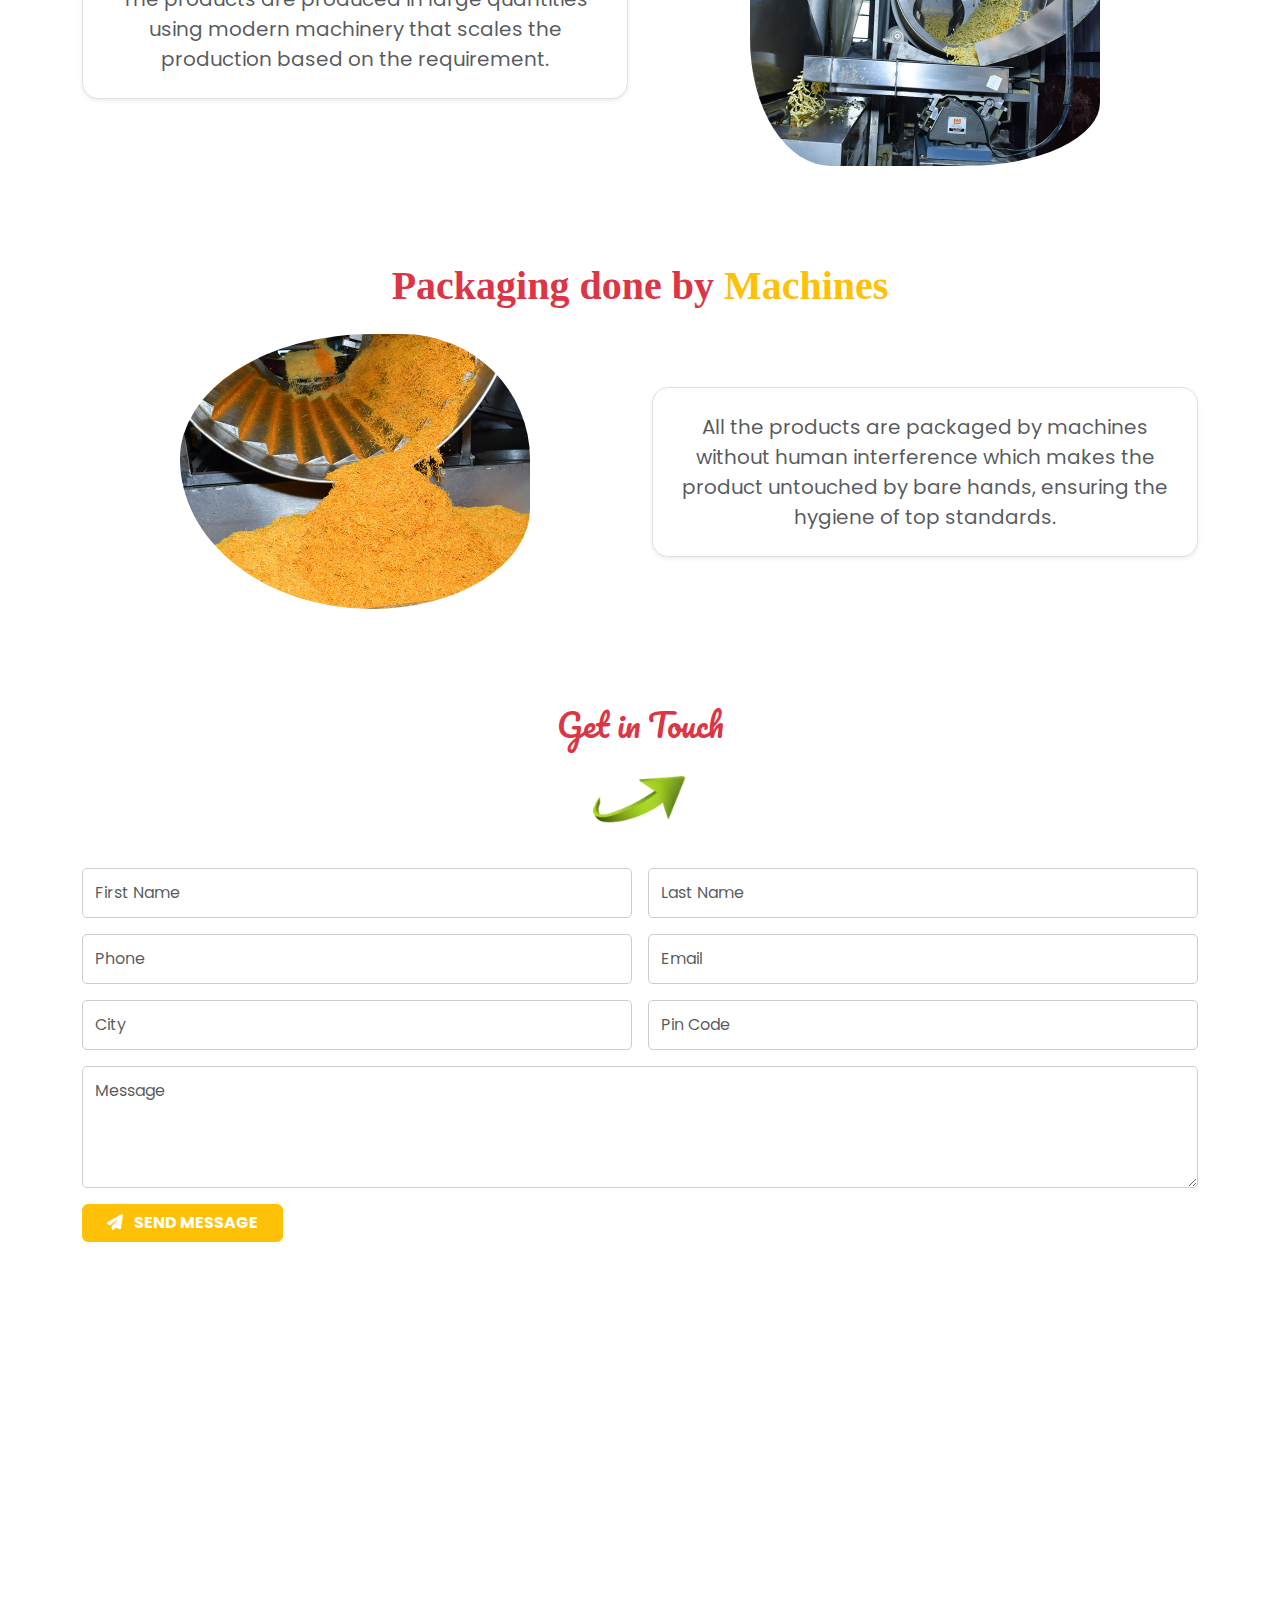
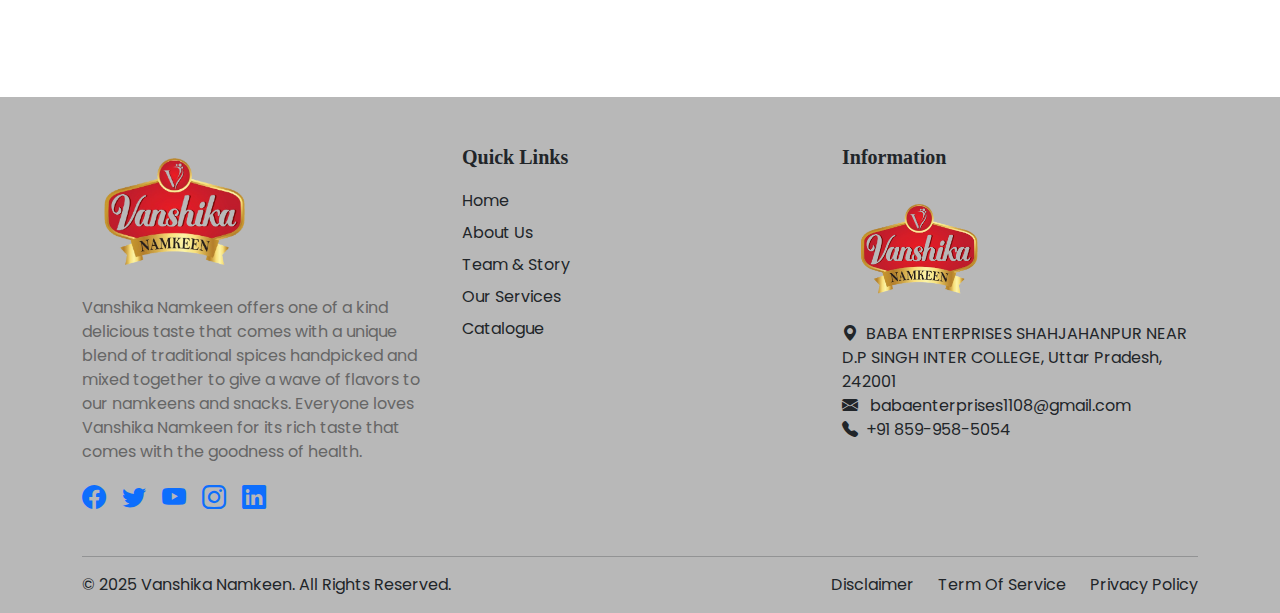
<file: infratracher.html>
<!DOCTYPE html>
<html lang="en">
  <head>
    <meta charset="UTF-8" />
    <meta name="viewport" content="width=device-width, initial-scale=1.0" />
    <title>Naamkin Website .com</title>
    <link
      href="https://fonts.googleapis.com/css2?family=Poppins:wght@400;600&display=swap"
      rel="stylesheet"
    />

    <!-- Bootstrap CSS -->
    <link
      href="https://cdn.jsdelivr.net/npm/bootstrap@5.3.3/dist/css/bootstrap.min.css"
      rel="stylesheet"
    />

    <!-- jQuery -->
    <script src="https://code.jquery.com/jquery-3.7.1.min.js"></script>

    <!-- Bootstrap JS -->
    <script src="https://cdn.jsdelivr.net/npm/bootstrap@5.3.3/dist/js/bootstrap.bundle.min.js"></script>
    <!-- css use  -->
    <link
      href="https://fonts.googleapis.com/css2?family=Pacifico&display=swap"
      rel="stylesheet"
    />

    <link rel="stylesheet" href="./css/style.css" />

    <link
      href="https://cdn.jsdelivr.net/npm/bootstrap-icons@1.10.5/font/bootstrap-icons.css"
      rel="stylesheet"
    />
    <link
      rel="stylesheet"
      href="https://cdnjs.cloudflare.com/ajax/libs/font-awesome/6.4.0/css/all.min.css"
    />

    <!-- <script src="https://cdn.tailwindcss.com"></script> -->
  </head>
  <body>
    <!-- frist are create the part of the navbar and home page in the page  -->
    <nav class="navbar navbar-expand-lg fixed-top">
      <div class="container">
        <a class="navbar-brand" href="#">
          <img
            src="./image/logo.png"
            alt="Chacha Chaudhary Logo"
            class="logo-img"
          />
        </a>

        <style>
          .logo-img {
            width: 120px;
            height: 120px;
          }

          @media screen and (max-width: 500px) {
            .logo-img {
              width: 90px;
              height: 80px;
            }
          }
        </style>
        <button
          class="navbar-toggler"
          type="button"
          data-bs-toggle="collapse"
          data-bs-target="#mainNav"
        >
          <span class="navbar-toggler-icon"></span>
        </button>
        <div class="collapse navbar-collapse" id="mainNav">
          <ul class="navbar-nav me-auto mb-2 mb-lg-0 mx-auto">
            <li class="nav-item">
              <a class="nav-link" href="index.html">HOME</a>
            </li>
            <li class="nav-item">
              <a class="nav-link" href="index.html">ABOUT US</a>
            </li>
            <li class="nav-item">
              <a class="nav-link" href="index.html ">OUR PRODUCTS</a>
            </li>
            <li class="nav-item">
              <a class="nav-link" href="#">INFRASTRUCTURE</a>
            </li>
            <li class="nav-item"><a class="nav-link" href="#">CAREER</a></li>
            <li class="nav-item"><a class="nav-link" href="contact.html">CONTACT</a></li>
          </ul>
          <a class="btn dealership-btn" href="#">GET DEALERSHIP</a>
        </div>
      </div>
    </nav>
    <!-- navbar end  -->
    <br /><br />
    <br /><br />

    <!-- contact page start  -->
    <!-- Contact Header Section -->
    <section class="contact-header text-center text-white">
      <div class="container py-5">
        <h1 class="display-4 fw-bold">Infrastructure New</h1>
        <p class="breadcrumb-text mt-3">
          <a href="index.html" class="text-white text-decoration-none">Home</a>
          <span class="mx-2 text-white">›</span>
          Infrastructure New
        </p>
      </div>
    </section>
    <br />
    <br />

    <!-- contact page end  -->

    <!-- conatct information page email address and phone start  -->

    <section class="py-10 px-4 text-center bg-white">
      <div class="container">
        <h2 class="text-4xl font-bold font-[cursive] text-black mb-4">
          Vanshika Namkeen
        </h2>
        <p class="text-lg text-gray-700 leading-relaxed mb-4">
          Vanshika Namkeen uses state of the art infrastructure at our
          production unit in Hathras to deliver the consistent and precise
          flavors that make our unique identity in the market. The
          infrastructure is used to prepare all the products hygienically using
          advanced machine assembly lines. All the products are packaged by
          machines without human interference which makes the product untouched
          by bare hands, ensuring the hygiene of top standards.
        </p>
        <p class="text-lg text-gray-700 leading-relaxed mb-4">
          The products are prepared to keep them fresh for a long time with the
          advanced airtight packaging, which conceals all the flavors keeping
          them intact.
        </p>
        <p class="text-lg text-gray-900 font-semibold">
          <span class="font-bold">Note:</span> All our products are produced and
          packaged using machines without any human touch, making them COVID
          safe!
        </p>
      </div>
    </section>
    <br />

    <!-- section-2 is the start here the part of that the point section material  -->

    <section class="py-5" style="background-color: #f7941d">
      <div class="container">
        <div class="row text-center text-white">
          <div class="col-6 col-md-3 mb-4">
            <h2 class="fw-bold display-5">1,000+</h2>
            <p class="mb-0 fs-5">Satisfied Customers</p>
          </div>
          <div class="col-6 col-md-3 mb-4">
            <h2 class="fw-bold display-5">200+</h2>
            <p class="mb-0 fs-5">Retail Stores</p>
          </div>
          <div class="col-6 col-md-3 mb-4">
            <h2 class="fw-bold display-5">99%</h2>
            <p class="mb-0 fs-5">Repeat Orders</p>
          </div>
          <div class="col-6 col-md-3 mb-4">
            <h2 class="fw-bold display-5">89+</h2>
            <p class="mb-0 fs-5">Professionals</p>
          </div>
        </div>
      </div>
    </section>

    <!-- photo section start here the part of that below the  -->
    <br />

    <section class="py-5 bg-light text-center">
      <div class="container">
        <h2
          class="text-danger fw-bold display-6 mb-4"
          style="font-family: cursive"
        >
          Quality Check through
          <span class="text-warning">Advanced Technology</span>
        </h2>

        <div class="row align-items-center justify-content-center">
          <!-- Image Section -->
          <div class="col-md-6 mb-4 mb-md-0">
            <img
              src="image/infra_1.jpg"
              alt="Quality Check Lab"
              class="img-fluid rounded"
              style="border-radius: 100px 70% 10% 50% / 20% 50% 10% 70%"
              height="350px"
              width="350px"
            />
          </div>

          <!-- Text Section -->
          <div class="col-md-6">
            <div class="p-4 border rounded-4 shadow-sm bg-white">
              <p class="fs-5 text-muted mb-0">
                All the products are checked for the Quality under stringent
                quality checks before they are passed. Our labs are well
                equipped with state of the art equipment that help our QA
                technicians to accurately check the quality of the products so
                that they match up with our standard quality parameters.
              </p>
            </div>
          </div>
        </div>
      </div>
    </section>

    <br />

    <!-- section start the next part of that here -->

    <section class="py-5 bg-white text-center">
      <div class="container">
        <!-- Heading -->
        <h2
          class="text-danger fw-bold display-6 mb-4"
          style="font-family: cursive"
        >
          Mass production through <span class="text-warning">Machine</span>
        </h2>

        <div class="row align-items-center justify-content-center">
          <!-- Text Box -->
          <div class="col-md-6 order-2 order-md-1 mt-4 mt-md-0">
            <div class="p-4 border rounded-4 shadow-sm bg-white">
              <p class="fs-5 text-muted mb-0">
                The products are produced in large quantities using modern
                machinery that scales the production based on the requirement.
              </p>
            </div>
          </div>

          <!-- Image Shape -->
          <div class="col-md-6 order-1 order-md-2">
            <img
              src="image/infra_2.jpg"
              alt="Mass Production"
              class="img-fluid"
              style="border-radius: 80% 50% 50% 30% / 40% 50% 30% 60%"
              width="350px"
              height="350px"
            />
          </div>
        </div>
      </div>
    </section>

    <!-- next image start here the part of that  -->
    <section class="py-5 bg-white text-center">
      <div class="container">
        <!-- Heading -->
        <h2
          class="text-danger fw-bold display-6 mb-4"
          style="font-family: cursive"
        >
          Packaging done by <span class="text-warning">Machines</span>
        </h2>

        <div class="row align-items-center justify-content-center">
          <!-- Image -->
          <div class="col-md-6 mb-4 mb-md-0">
            <img
              src="image/infra_3.jpg"
              alt="Packaging Machine"
              class="img-fluid"
              style="border-radius: 60% 40% 50% 60% / 50% 50% 40% 60%"
              width="350px"
              height="350px"
            />
          </div>

          <!-- Text -->
          <div class="col-md-6">
            <div class="p-4 border rounded-4 shadow-sm bg-white">
              <p class="fs-5 text-muted mb-0">
                All the products are packaged by machines without human
                interference which makes the product untouched by bare hands,
                ensuring the hygiene of top standards.
              </p>
            </div>
          </div>
        </div>
      </div>
    </section>

    <!-- contact infornmation page email conatct phone end  -->

    <!-- form ka page start ho gaya hai  -->

    <section class="get-in-touch py-5">
      <div class="container">
        <h2
          class="text-center mb-4 text-danger"
          style="font-family: 'Pacifico', cursive"
        >
          Get in Touch <br />
          <img src="./image/underlineimage.png" alt="underline" width="100" />
        </h2>

        <form action="contact.php" method="POST">
          <div class="row g-3">
            <div class="col-md-6">
              <input
                type="text"
                name="first_name"
                class="form-control"
                placeholder="First Name"
                required
              />
            </div>
            <div class="col-md-6">
              <input
                type="text"
                name="last_name"
                class="form-control"
                placeholder="Last Name"
                required
              />
            </div>
            <div class="col-md-6">
              <input
                type="tel"
                name="phone"
                class="form-control"
                placeholder="Phone"
                required
              />
            </div>
            <div class="col-md-6">
              <input
                type="email"
                name="email"
                class="form-control"
                placeholder="Email"
                required
              />
            </div>
            <div class="col-md-6">
              <input
                type="text"
                name="city"
                class="form-control"
                placeholder="City"
              />
            </div>
            <div class="col-md-6">
              <input
                type="text"
                name="pincode"
                class="form-control"
                placeholder="Pin Code"
              />
            </div>
            <div class="col-12">
              <textarea
                name="message"
                class="form-control"
                rows="4"
                placeholder="Message"
                required
              ></textarea>
            </div>
            <div class="col-12">
              <button type="submit" class="btn btn-warning text-white px-4">
                <i class="fas fa-paper-plane me-2"></i> SEND MESSAGE
              </button>
            </div>
          </div>
        </form>
      </div>
    </section>

    <!-- form ka page end ho gaya hai yahi pe  -->

    <!-- Location ka page start ho gaya hai  -->
    <iframe
      src="https://www.google.com/maps/embed?pb=!1m18!1m12!1m3!1d14022.071326841023!2d78.0582486!3d27.5911031!2m3!1f0!2f0!3f0!3m2!1i1024!2i768!4f13.1!3m3!1m2!1s0x3973f31e7b7ce17b%3A0x7603f55e8e296b12!2sShree%20Girraj%20Food%20Products!5e0!3m2!1sen!2sin!4v1719399999999"
      width="100%"
      height="400"
      style="border: 0"
      allowfullscreen=""
      loading="lazy"
      referrerpolicy="no-referrer-when-downgrade"
    >
      <section id="location">
        <h2>Find Us</h2>
        <!-- Paste iframe code here -->
      </section>
    </iframe>

    <!-- location ka page end ho gaya hai  -->
    <footer class="text-dark pt-5 pb-3" style="background-color: #b8b8b8">
      <div class="container">
        <div class="row">
          <!-- Logo & About -->
          <div class="col-md-4 mb-4">
            <img
              src="./image/logobg.png"
              alt="Shivanshi  Logo"
              style="width: 180px"
            />
            <p class="mt-3" style="color: #666">
              Vanshika Namkeen offers one of a kind delicious taste that comes
              with a unique blend of traditional spices handpicked and mixed
              together to give a wave of flavors to our namkeens and snacks.
              Everyone loves Vanshika Namkeen for its rich taste that comes with
              the goodness of health.
            </p>
            <!-- Social Icons -->
            <div class="d-flex gap-3 mt-3">
              <a href="#"><i class="bi bi-facebook fs-4"></i></a>
              <a href="#"><i class="bi bi-twitter fs-4"></i></a>
              <a href="#"><i class="bi bi-youtube fs-4"></i></a>
              <a href="#"><i class="bi bi-instagram fs-4"></i></a>
              <a href="#"><i class="bi bi-linkedin fs-4"></i></a>
            </div>
          </div>

          <!-- Quick Links -->
          <div class="col-md-4 mb-4">
            <h5 class="fw-bold" style="font-family: 'cursive'">Quick Links</h5>
            <ul class="list-unstyled mt-3">
              <li>
                <a
                  href="index.html"
                  class="text-dark text-decoration-none d-block py-1"
                  >Home</a
                >
              </li>
              <li>
                <a
                  href="index.html"
                  class="text-dark text-decoration-none d-block py-1"
                  >About Us</a
                >
              </li>
              <li>
                <a href="#" class="text-dark text-decoration-none d-block py-1"
                  >Team & Story</a
                >
              </li>
              <li>
                <a href="#" class="text-dark text-decoration-none d-block py-1"
                  >Our Services</a
                >
              </li>
              <li>
                <a href="#" class="text-dark text-decoration-none d-block py-1"
                  >Catalogue</a
                >
              </li>
            </ul>
          </div>

          <!-- Contact Info -->
          <div class="col-md-4 mb-4">
            <h5 class="fw-bold" style="font-family: 'cursive'">Information</h5>
            <img
              src="./image/logobg.png"
              alt="Information"
              class="my-3"
              style="width: 150px"
            />
            <ul class="list-unstyled text-dark">
              <li>
                <i class="bi bi-geo-alt-fill me-2"></i>BABA ENTERPRISES
                SHAHJAHANPUR NEAR D.P SINGH INTER COLLEGE, Uttar Pradesh, 242001
              </li>
              <li>
                <i class="bi bi-envelope-fill me-2"></i>
                babaenterprises1108@gmail.com
              </li>
              <li><i class="bi bi-telephone-fill me-2"></i>+91 859-958-5054</li>
            </ul>
          </div>
        </div>

        <hr />
        <div
          class="d-flex justify-content-between flex-wrap text-center text-md-start"
        >
          <p class="mb-0">&copy; 2025 Vanshika Namkeen. All Rights Reserved.</p>
          <div class="d-flex gap-4">
            <a href="#" class="text-dark text-decoration-none">Disclaimer</a>
            <a href="#" class="text-dark text-decoration-none"
              >Term Of Service</a
            >
            <a href="#" class="text-dark text-decoration-none"
              >Privacy Policy</a
            >
          </div>
        </div>
      </div>
    </footer>

    <!-- footer section end -->

    <script src="./js/java.js"></script>
  </body>
</html>
</file>
<file: css/style.css>
html {
  scroll-behavior: smooth;
}
body {
  font-family: "Poppins", sans-serif;
}

/* Navbar */
.navbar {
  background-color: white;
  box-shadow: 0 2px 4px rgba(0, 0, 0, 0.1);
}

.navbar-brand img {
  height: 50px;
}

.nav-link {
  color: #000;
  font-weight: 500;
  margin: 0 10px;
}

.nav-link:hover {
  color: #ff6600;
}

.dealership-btn {
  background-color: #2e00b8;
  color: white;
  font-weight: 600;
  padding: 8px 18px;
  border-radius: 25px;
  transition: 0.3s;
}

.dealership-btn:hover {
  background-color: #3c12d2;
}



.carousel-container {
  width: 100%;
  overflow: hidden;
  position: relative;
}

.carousel-track {
  display: flex;
  animation: scrollDesktop 10s linear infinite; /* default desktop */
}

.carousel-track img {
  width: 25vw;
  height: 350px;
  object-fit: contain;
  border-radius: 10px;
  margin: 10px;
  flex-shrink: 0;
  background: #fff;
}

@keyframes scrollDesktop {
  0% {
    transform: translateX(0);
  }
  100% {
    transform: translateX(-50%);
  }
}

/* Mobile Scroll */
@media (max-width: 768px) {
  .carousel-track {
    animation: scrollMobile 40s linear infinite;
  }

  .carousel-track img {
    width: 100vw;
    height: 300px;
  }

  @keyframes scrollMobile {
    0% {
      transform: translateX(0);
    }
    100% {
      transform: translateX(-1000vw); /* 10 images * 100vw */
    }
  }
}



   .slide-bg {
      height: 500px;
      background-size: cover;
      background-position: center;
    }

    /* Responsive height for smaller screens */
    @media (max-width: 768px) {
      .slide-bg {
        height: 250px;
      }
    }

/* the next part about section start  */
.hot-heading {
  text-align: center;
  font-size: 36px;
  font-weight: bold;
  color: red;
  margin-bottom: 20px;
  position: relative;
}

.hot-heading::after {
  content: "";
  position: absolute;
  bottom: -10px;
  left: 50%;
  width: 100px;
  height: 5px;
  background: linear-gradient(to right, yellow, orange);
  transform: translateX(-50%);
  border-radius: 10px;
}

.product-grid {
  display: flex;
  flex-wrap: wrap;
  justify-content: center;
  gap: 20px;
}

.product-box {
  position: relative;
  width: 250px;
  height: 300px;
  overflow: hidden;
  border-radius: 12px;
  box-shadow: 0 4px 15px rgba(0, 0, 0, 0.1);
}

/* .product-box img {
      width: 100%;
      height: 100%;
      object-fit: cover;
    } */

.product-box img {
  width: 100%;
  height: 100%;
  object-fit: cover;
  animation: linearMoveX 6s linear infinite;
}

@keyframes linearMoveX {
  0% {
    transform: translateX(100%);
  }
  100% {
    transform: translateX(-100%);
  }
}


@keyframes moveLabel {
  0% {
    left: -60px;
  }
  100% {
    left: 110%;
  }
}

@media (max-width: 768px) {
  .product-box {
    width: 45%;
    height: 220px;
  }
}

@media (max-width: 480px) {
  .product-box {
    width: 100%;
    height: 200px;
  }

  .hot-heading {
    font-size: 28px;
  }
}


/* the end oof the section part  */

/* about ka section ka css start ho gaya hai  */
.about-section {
  background-color: #f5b400;
  padding: 60px 20px;
  color: #fff;
}

.container-about {
  max-width: 1200px;
  margin: auto;
  display: flex;
  align-items: center;
  justify-content: space-between;
  flex-wrap: wrap;
  gap: 40px;
}

.text-content {
  flex: 1;
  min-width: 300px;
}

.text-content h2 {
  font-size: 36px;
  font-weight: bold;
  margin-bottom: 20px;
  color: #fff;
}

.text-content p {
  font-size: 18px;
  line-height: 1.8;
  color: #fff;
}

.know-more-btn {
  display: inline-block;
  margin-top: 30px;
  background-color: #280083;
  color: #fff;
  padding: 12px 25px;
  border-radius: 30px;
  font-weight: bold;
  text-decoration: none;
  transition: 0.3s;
}

.know-more-btn:hover {
  background-color: #3a00b3;
}

.logo-content {
  flex: 1;
  display: flex;
  justify-content: center;
  align-items: center;
  min-width: 250px;
}

.logo-pulse {
  width: 300px;
  animation: pulseLogo 3s ease-in-out infinite;
}

@keyframes pulseLogo {
  0% {
    transform: scale(1);
  }
  50% {
    transform: scale(1.1);
  }
  100% {
    transform: scale(1);
  }
}

/* ✅ Mobile Responsive */
@media (max-width: 768px) {
  .container-about {
    flex-direction: column;
    text-align: center;
  }

  .text-content h2 {
    font-size: 28px;
  }

  .logo-pulse {
    width: 200px;
    margin-top: 20px;
  }
}   
/* css ka section end ho gaya hai  */ 

/* about section ke bad ka css start  */
.explore-products {
  background-color: #fff;
}

.section-title {
  font-family: 'Pacifico', cursive;
  font-size: 36px;
  color: red;
  position: relative;
  display: inline-block;
  margin-bottom: 40px;
}

.section-title::after {
  content: '';
  display: block;
  width: 60px;
  height: 5px;
  background-color: gold;
  border-radius: 5px;
  margin: 8px auto 0;
}

.product-row {
  display: flex;
  justify-content: center;
  gap: 30px;
  flex-wrap: wrap;
  padding: 0 20px;
}

.product-card {
  width: 300px;
  text-align: center;
  border-radius: 5px;
  overflow: hidden;
  transition: 0.3s;
}

.product-card img {
  width: 100%;
  height: auto;
  display: block;
  transition: transform 0.4s ease;
}

.product-card:hover img {
  transform: scale(1.05);
}

.product-name {
  padding: 15px;
  font-size: 20px;
  font-weight: bold;
  font-family:  cursive;
  color: white;
}

/* Background Colors */
.red-bg {
  background: radial-gradient(circle, #f44336 30%, #b71c1c 90%);
}

.blue-bg {
  background: radial-gradient(circle, #2196f3 30%, #0d47a1 90%);
}

.yellow-bg {
  background: radial-gradient(circle, #ffeb3b 30%, #f57f17 90%);
}

/* Responsive */
@media (max-width: 768px) {
  .product-card {
    width: 90%;
  }

  .product-row {
    flex-direction: column;
    align-items: center;
  }
}  
/* about section ke bad ka section end  */

/* login from ka page ka css start  */
.dealership-section {
  background: #fff;
  padding: 60px 0;
}

.chips-image {
  max-width: 400px;
} 
@media screen and (max-width:500px) {
  
  .chips-image{ 
    width: 200px;
  }
}

.dealership-title {
  font-family: 'Pacifico', cursive;
  font-size: 32px;
  color: #f26522;
  text-align: center;
  margin-bottom: 20px;
}

.step-indicator {
  gap: 10px;
}

.step {
  width: 36px;
  height: 36px;
  border-radius: 50%;
  border: 2px solid #4a00e0;
  display: flex;
  align-items: center;
  justify-content: center;
  font-weight: bold;
  color: #4a00e0;
  background: #fff;
  transition: all 0.3s ease;
}

.step.active {
  background: #4a00e0;
  color: #fff;
}

.next-btn {
  background: #4a00e0;
  border: none;
  font-weight: bold;
  font-size: 16px;
  padding: 10px;
  transition: 0.3s;
}

.next-btn:hover {
  background: #36009c;
}
/* loging from page ka css end  */

/* contact page css start */
.contact-header {
  background-color: #e1250d; /* bright red */
}

.breadcrumb-text {
  font-size: 1.1rem;
}

.contact-header a:hover {
  text-decoration: underline;
}
.contact-header h1 {
  font-size: 2.5rem;
}

@media screen and (max-width: 768px) {
  .contact-header h1 {
    font-size: 1.8rem;
  }
}

/* contact page css end */

/* conatct information emial phone address css start */
.section-title {
  font-family: 'Pacifico', cursive;
  font-size: 2.2rem;
}

.underline {
  width: 100px;
  margin-top: -10px;
}

.info-card {
  border: 1px solid #eee;
  border-radius: 10px;
  background-color: #fff;
  transition: transform 0.3s ease;
}

.info-card:hover {
  transform: translateY(-5px);
}

.info-title {
  font-family: 'Pacifico', cursive;
  font-size: 1.5rem;
  margin-bottom: 10px;
}

.info-text {
  color: #555;
  font-size: 1rem;
}
/* conatct page email phone address end  */

/* form ke page ka css start ho gaya hai  */
.get-in-touch input,
.get-in-touch textarea {
  border: 1px solid #ccc;
  border-radius: 5px;
  padding: 12px;
  font-size: 16px;
}

.get-in-touch button {
  font-weight: bold;
  font-size: 16px;
}

/* form ke page ka css end ho gya hai yaha pe  */

/* location ke page ka css start ho gaya hai  */
iframe {
  width: 100%;
  max-width: 100%;
  height: 400px;
  border: none;
}

/* location ke page ka css end ho gaya hai  */
</file>
